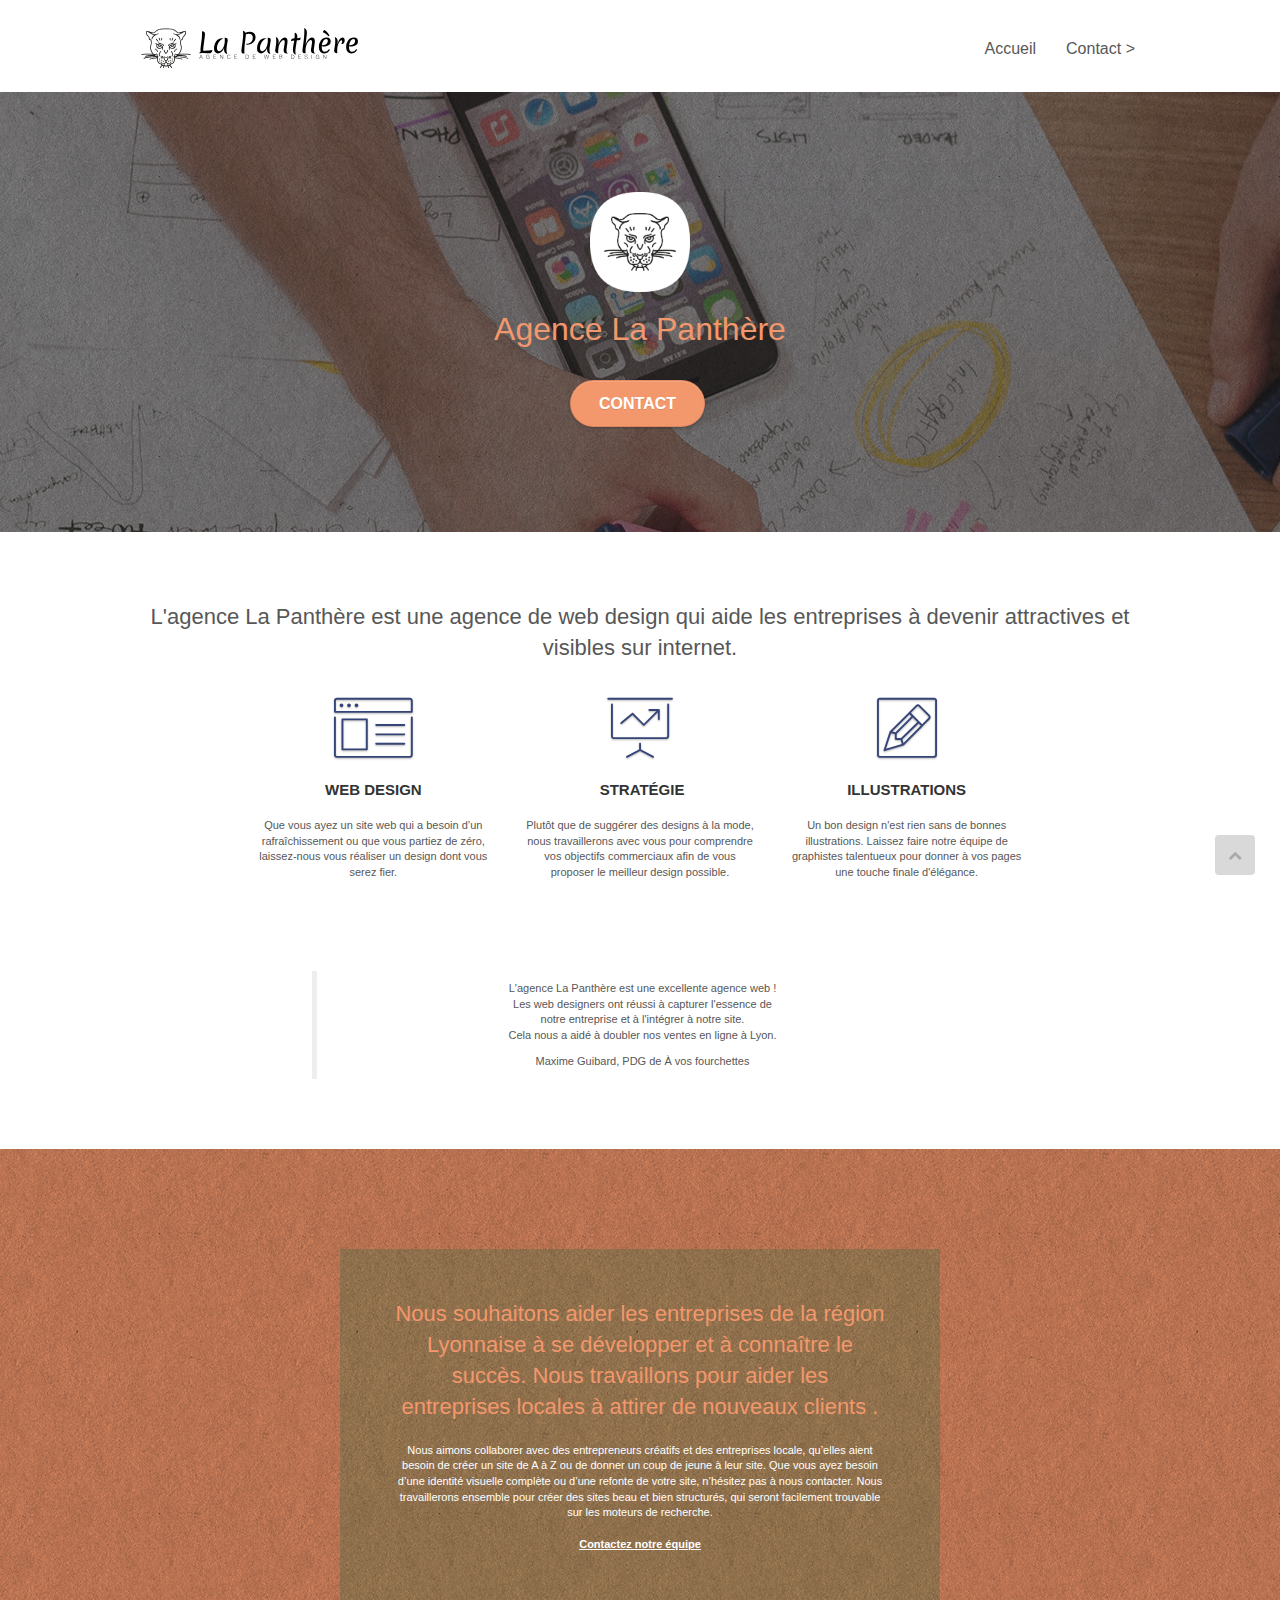
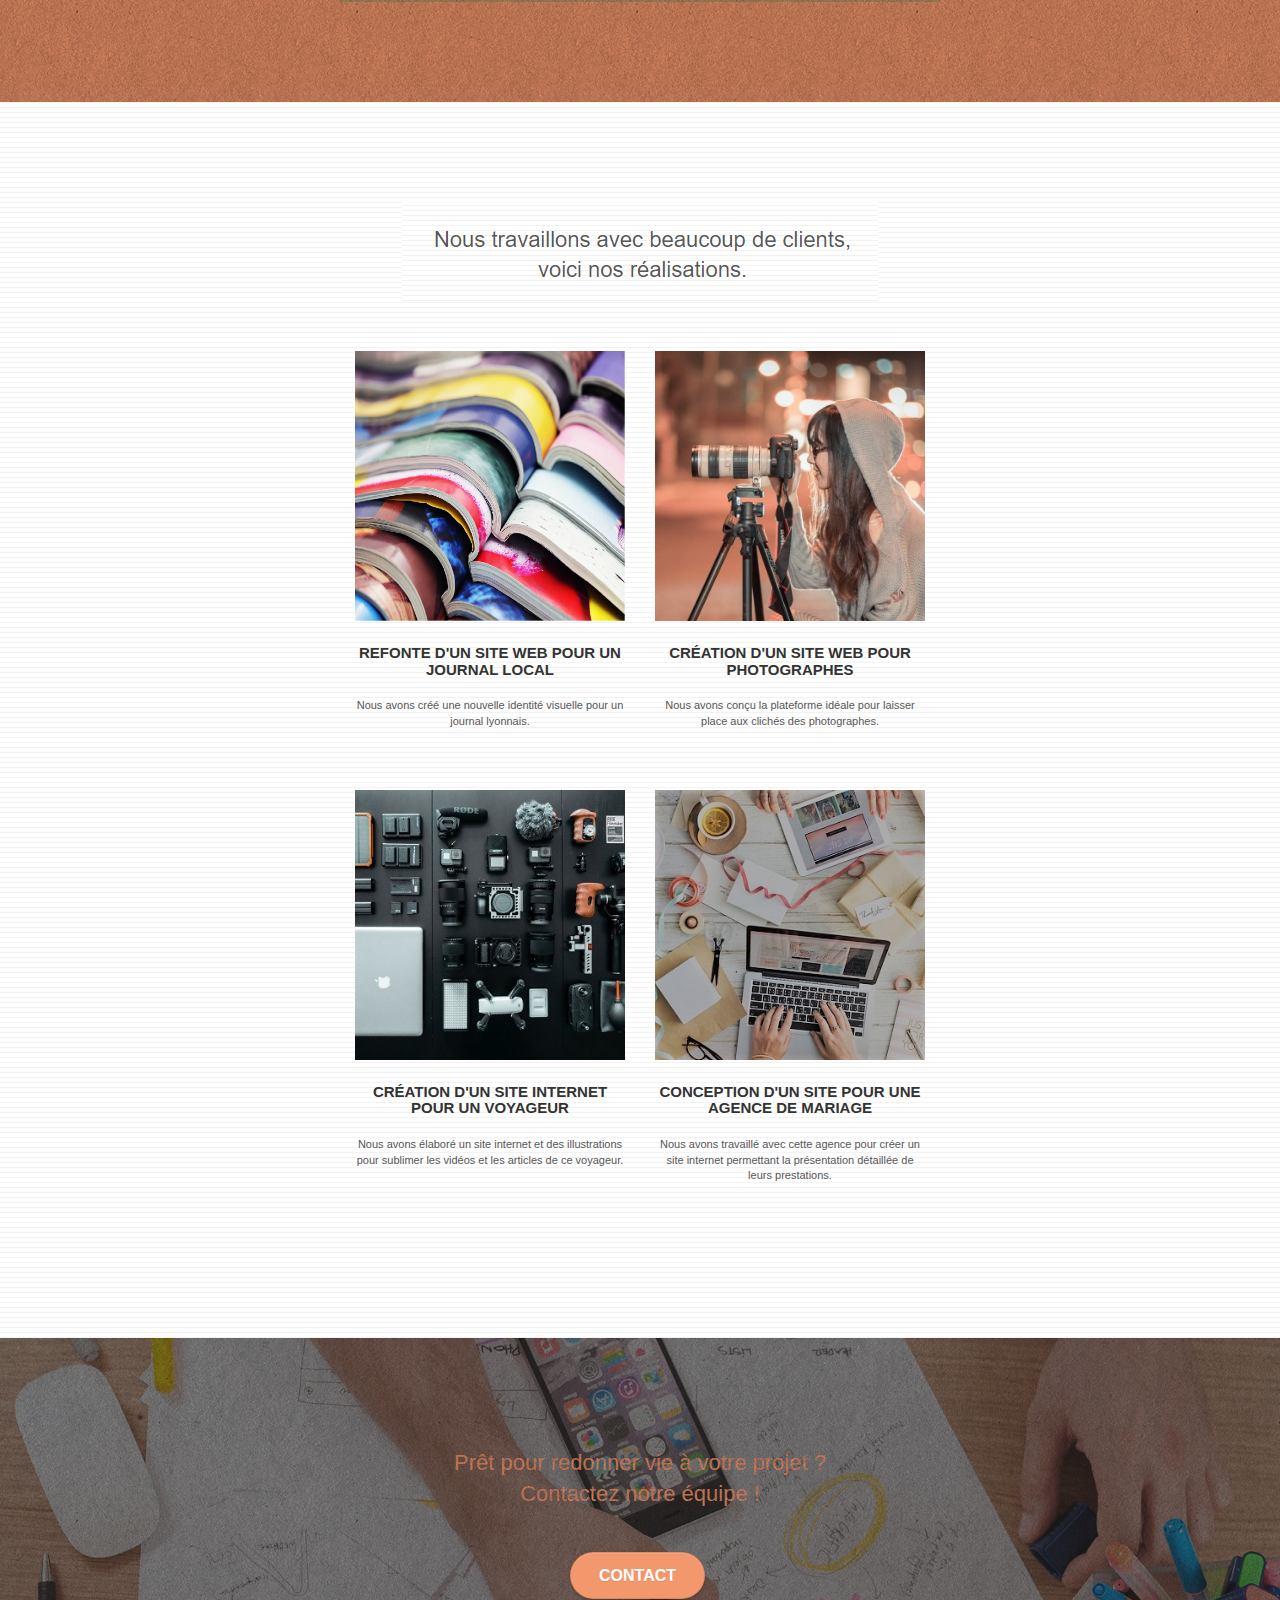
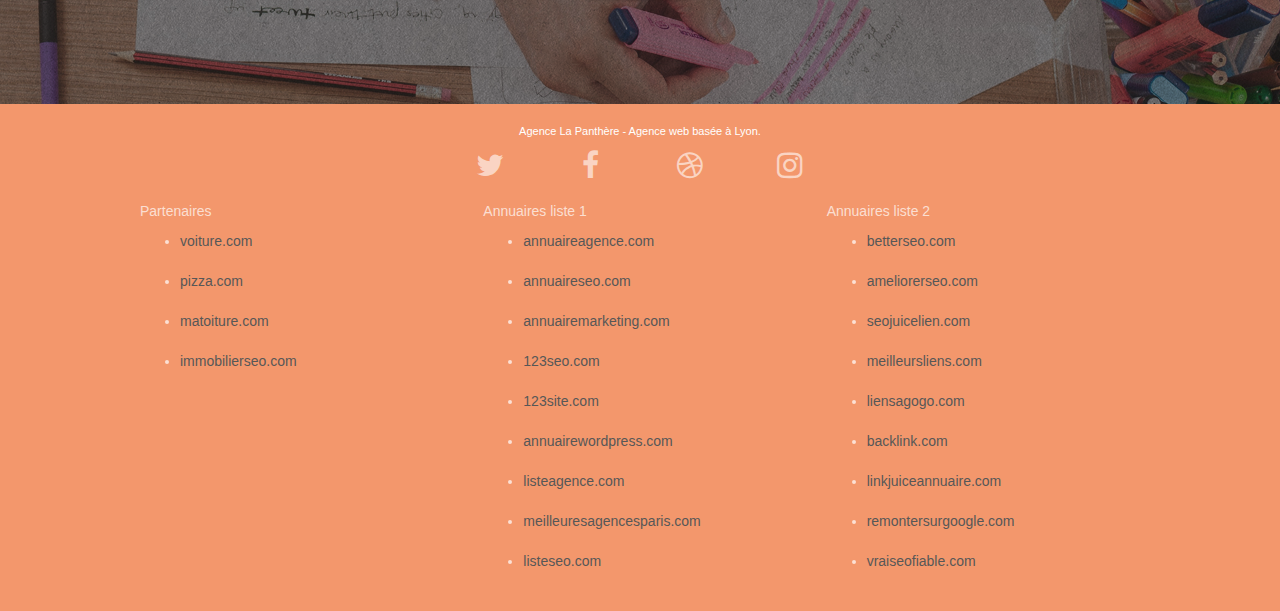
<file: index.html>
<!doctype html>
<html lang="fr">
<head>
    <meta charset="utf-8">
    <meta name="keywords" content="seo, google, site web, site internet, agence design paris, agence design, agence design,agence design,agence design,agence design,agence design,agence design,agence design,agence design">
    <meta name="description" content="L'agence La Panthère est une agence de web design qui aide les entreprises à devenir attractives et visibles sur Internet.">
    <meta name="viewport" content="width=device-width, initial-scale=1.0, viewport-fit=cover">
    <link rel="shortcut icon" type="image/png" href="favicon.jpg">
    
	<link rel="stylesheet" type="text/css" href="./css/bootstrap.css">
	<link rel="stylesheet" type="text/css" href="./style.css">
	<link rel="stylesheet" type="text/css" href="./css/font-awesome.css">
	<link rel="stylesheet" type="text/css" href="./css/et-line.css">

    <title>La Panthère | Votre Agence de Web Design | Lyon </title>

    
<!-- Analytics -->
 
<!-- Analytics END -->
    
</head>
<body>
<!-- Principal conteneur -->
<div class="page-container">
    
<!-- bloc-0 -->
<div class="bloc bgc-white l-bloc " id="bloc-0">
	<div class="container bloc-sm">

		<nav class="navbar row">
			<div class="navbar-header">
				<a class="navbar-brand" href="index.html"><img src="img/agence-la-panthere-monochrome.svg" alt="paris web design logo agence web meilleure agence" height="40" /></a>
				<button id="nav-toggle" type="button" class="ui-navbar-toggle navbar-toggle" data-toggle="collapse" data-target=".navbar-1">
					<span class="sr-only">Toggle navigation</span><span class="icon-bar"></span><span class="icon-bar"></span><span class="icon-bar"></span>
				</button>
			</div>
			<div class="collapse navbar-collapse navbar-1 special-dropdown-nav">
				<ul class="site-navigation nav navbar-nav">
					<li>
						<a href="index.html">Accueil</a>
					</li>
					<li>
						<a href="contact.html">Contact &gt;</a>
					</li>
				</ul>
			</div>
		</nav>
	</div>
</div>
<!-- bloc-0 END -->

<!-- bloc-1-presentation -->
<div class="bloc bgc-dark-slate-blue bg-banniere d-bloc bg-t-edge bloc-bg-texture texture-paper b-parallax" id="bloc-1-hero">
	<div class="container bloc-lg">
		<div class="row tight-width-whitespace">
			<div class="col-sm-12">
				<img src="img/logo.png" class="center-block image-resize-mode" width="100" alt="Agence La Panthère, agence web paris, création logo paris" />
				<h1 class="text-center hero-bloc-text tc-white ">
					Agence La Panthère
				</h1>
				<div class="text-center">
					<a href="contact.html" class="btn btn-lg btn-clean btn-rd cta-hero btn-atomic-tangerine" id="cta-hero">Contact</a>
				</div>
			</div>
		</div>
	</div>
</div>
<!-- bloc-1-presentation END -->

<!-- bloc-2-services -->
<div class="bloc bgc-white l-bloc" id="bloc-2-services">
	<div class="container bloc-md">
		<div class="row">
			<div class="col-sm-12 text-center">
				<h2>
					L'agence La Panthère est une agence de web design qui aide les entreprises à devenir attractives et visibles sur internet.
				</h2>
				<!-- suppression de l'image et remplacer par text en H2
				<img alt="agence web, agence web paris, web design paris, stratégie web" src="img/title.png" />
				-->
			</div>
		</div>
		<div class="row voffset-lg med-width-whitespace">
			<div class="col-sm-4">
				<div class="text-center">
					<span class="et-icon-browser sm-shadow icon-dark-slate-blue icons icon-lg"></span>
				</div>
				<h3 class="mg-md text-center">
					Web design
				</h3>
				<p class="text-center ">
					Que vous ayez un site web qui a besoin d&rsquo;un rafraîchissement ou que vous partiez de zéro, laissez-nous vous réaliser un design dont vous serez fier.
				</p>
			</div>
			<div class="col-sm-4">
				<div class="text-center">
					<span class="et-icon-presentation sm-shadow icon-dark-slate-blue icons icon-lg"></span>
				</div>
				<h3 class="mg-md text-center">
					&nbsp;Stratégie
				</h3>
				<p class="text-center ">
					Plutôt que de suggérer des designs à la mode, nous travaillerons avec vous pour comprendre vos objectifs commerciaux afin de vous proposer le meilleur design possible.<br>
				</p>
			</div>
			<div class="col-sm-4">
				<div class="text-center">
					<span class="et-icon-edit sm-shadow icon-dark-slate-blue icons icon-lg"></span>
				</div>
				<h3 class="mg-md text-center">
					Illustrations
				</h3>
				<p class="text-center ">
					Un bon design n'est rien sans de bonnes illustrations. Laissez faire notre équipe de graphistes talentueux pour donner à vos pages une touche finale d'élégance.
				</p>
			</div>
		</div>
		<div class="row voffset-lg voffset">
			<div class="col-xs-12 col-md-8 col-md-offset-2 text-center">
				<!-- suppression de l'image et remplacer par une citation 
				<img alt="agence web, agence web paris, web design paris, stratégie web" src="img/citation.png" />
				-->
				<blockquote>
					<p>
						L'agence La Panthère est une excellente agence web ! <br>
					Les web designers ont réussi à capturer l'essence de <br>
					notre entreprise et à l'intégrer à notre site. <br>
					Cela nous a aidé à doubler nos ventes en ligne à Lyon.
					</p>
					<p>Maxime Guibard, PDG de À vos fourchettes</p>
				</blockquote>

			</div>
		</div>
	</div>
</div>
<!-- bloc-2-services END -->

<!-- bloc-3-what-i-do -->
<div class="bloc tc-white bgc-atomic-tangerine bg-presentation d-bloc bloc-bg-texture texture-paper b-parallax" id="bloc-3-what-i-do">
	<div class="container bloc-lg">
		<div class="row tight-width-whitespace black-background">
			<div class="col-sm-12">
				<h2 class="mg-md text-center tc-white">
					Nous souhaitons aider les entreprises de la région Lyonnaise à se développer et à connaître le succès. Nous travaillons pour aider les entreprises locales à attirer de nouveaux clients .<br>
				</h2>
				<p class="text-center white">
					Nous aimons collaborer avec des entrepreneurs créatifs et des entreprises locale, qu’elles aient besoin de créer un site de A à Z ou de donner un coup de jeune à leur site. Que vous ayez besoin d’une identité visuelle complète ou d’une refonte de votre site, n’hésitez pas à nous contacter. Nous travaillerons ensemble pour créer des sites beau et bien structurés, qui seront facilement trouvable sur les moteurs de recherche. <br><br><a class="ltc-white bold-link" href="contact.html">Contactez notre équipe</a><br>
				</p>
			</div>
		</div>
	</div>
</div>
<!-- bloc-3-what-i-do END -->

<!-- bloc-4-portfolio -->
<div class="bloc bgc-white bg-lines-h2-bg bg-repeat l-bloc" id="bloc-4-portfolio">
	<div class="container bloc-lg">
		<div class="row">
			<div class="col-sm-12 text-center">
				<img alt="agence web, agence web paris, web design paris, stratégie web" src="img/title2.png" />
			</div>
		</div>
		<div class="row tight-width-whitespace portfolio-row">
			<div class="col-sm-6">
				<a href="#" data-lightbox="img/1.jpg" data-gallery-id="gallery-1" data-caption="Refonte d'un site web pour un journal local" data-frame="snapshot-lb"><img src="img/1.jpg" alt="paris web design logo agence web meilleure agence et refonte site web journal" class="img-responsive portfolio-thumb" /></a>
				<h3 class="mg-md text-center">
					Refonte d'un site web pour un journal local
				</h3>
				<p class="text-center">
					Nous avons créé une nouvelle identité visuelle pour un journal lyonnais.
				</p>
			</div>
			<div class="col-sm-6">
				<a href="#" data-lightbox="img/2.jpg" data-gallery-id="gallery-1" data-caption="Création d'un site web pour photographes" data-frame="snapshot-lb"><img src="img/2.jpg" class="img-responsive portfolio-thumb" alt="paris web design logo agence web meilleure agence, Création d'un site web pour photographes" /></a>
				<h3 class="mg-md text-center">
					Création d'un site web pour photographes
				</h3>
				<p class="text-center">
					Nous avons conçu la plateforme idéale pour laisser place aux clichés des photographes.
				</p>
			</div>
		</div>
		<div class="row tight-width-whitespace portfolio-row">
			<div class="col-sm-6">
				<a href="#" data-lightbox="img/3.jpg" data-gallery-id="gallery-1" data-caption="Création d'un site internet pour un voyageur" data-frame="snapshot-lb"><img src="img/3.jpg" class="img-responsive portfolio-thumb" alt="paris web design logo agence web meilleure agence, Création d'un site web pour voyageur"/></a>
				<h3 class="mg-md text-center">
					Création d'un site internet pour un voyageur
				</h3>
				<p class="text-center">
					Nous avons élaboré un site internet et des illustrations pour sublimer les vidéos et les articles de ce voyageur.
				</p>
			</div>
			<div class="col-sm-6">
				<a href="#" data-lightbox="img/4.jpg" data-gallery-id="gallery-1" data-caption="Conception d'un site pour une agence de mariage" data-frame="snapshot-lb"><img src="img/4.jpg" class="img-responsive portfolio-thumb" alt="paris web design logo agence web meilleure agence, Création d'un site web pour agence de mariage" /></a>
				<h3 class="mg-md text-center">
					Conception d'un site pour une agence de mariage
				</h3>
				<p class="text-center">
					Nous avons travaillé avec cette agence pour créer un site internet permettant la présentation détaillée de leurs prestations.
				</p>
			</div>
		</div>
	</div>
</div>
<!-- bloc-4-portfolio END -->

<!-- bloc-5-cta -->
<div class="bloc bgc-dark-slate-blue bg-banniere d-bloc bloc-bg-texture texture-paper" id="bloc-5-cta">
	<div class="container bloc-lg">
		<div class="row">
			<h2 class="mg-md text-center tc-white">
				Prêt pour redonner vie à votre projet ?<br>Contactez notre équipe !
			</h2>
			<div class="col-sm-12 text-center">
				<a href="contact.html" class="btn btn-atomic-tangerine btn-clean btn-rd btn-lg cta-hero">Contact</a>
			</div>
		</div>
	</div>
</div>
<!-- bloc-5-cta END -->

<!-- ajout bouton haut de page -->
<!-- ScrollToTop Button -->
<a href="#" class="bloc-button btn btn-d scrollToTop" aria-label="haut de page" onclick="scrollToTarget('1')"><span class="fa fa-chevron-up"></span></a>
<!-- ScrollToTop Button END-->

<!-- Footer - bloc-8 -->
<div class="bloc bgc-atomic-tangerine d-bloc" id="bloc-8">
	<div class="container bloc-sm">
		<div class="row">
			<div class="col-sm-12">
				<p class="text-center white">
					Agence La Panthère - Agence web basée à Lyon.<br>
				</p>
				<div class="row row-no-gutters social">
					<div class="col-sm-3">
						<div class="text-center">
							<a class="social"  aria-label="Twitter" href="https://www.twitter.com/la-panthere"><span class="fa fa-twitter icon-md"></span></a>
						</div>
					</div>
					<div class="col-sm-3">
						<div class="text-center">
							<a class="social" aria-label="Facebook" href="https://www.facebook.com.com/la-panthere"><span class="fa fa-facebook icon-md"></span></a>
						</div>
					</div>
					<div class="col-sm-3">
						<div class="text-center">
							<a class="social" aria-label="Dribbble" href="https://www.dribbble.com/la-panthere"><span class="fa fa-dribbble icon-md"></span></a>
						</div>
					</div>
					<div class="col-sm-3">
						<div class="text-center">
							<a class="social" aria-label="Instagram" href="https://www.instagram.com/la-panthere"><span class="fa fa-instagram icon-md"></span></a>
						</div>
					</div>
				</div>
				<!-- correction du lien -->
				<div class="row">
					<div class="col-sm-4">
						Partenaires
							<ul>
								<li><a href="https://voiture.com">voiture.com</a></li>
								<li><a href="https://pizza.com">pizza.com</a></li>
								<li><a href="https://matoiture.com">matoiture.com</a></li>
								<li><a href="https://immobilierseo.com">immobilierseo.com</a></li>
							</ul>		
					</div>
					<div class="col-sm-4">
						Annuaires liste 1
						<ul>
							<li><a href="https://annuaireagence.com">annuaireagence.com</a></li>
							<li><a href="https://annuaireseo.com">annuaireseo.com</a></li>
							<li><a href="https://annuairemarketing.com">annuairemarketing.com</a></li>
							<li><a href="https://123seoture.com">123seo.com</a></li>
							<li><a href="https://123site.com">123site.com</a></li>
							<li><a href="https://annuairewordpress.com">annuairewordpress.com</a></li>
							<li><a href="https://listeagence.com">listeagence.com</a></li>
							<li><a href="https://meilleuresagencesparis.com">meilleuresagencesparis.com</a></li>
							<li><a href="https://listeseo.com">listeseo.com</a></li>
						</ul>
					</div>
					<div class="col-sm-4">
						Annuaires liste 2
						<ul>
							<li><a href="https://betterseo.com">betterseo.com</a></li>
							<li><a href="https://ameliorerseo.com">ameliorerseo.com</a></li>
							<li><a href="https://seojuicelien.com">seojuicelien.com</a></li>
							<li><a href="https://meilleursliens.com">meilleursliens.com</a></li>
							<li><a href="https://liensagogo.com">liensagogo.com</a></li>
							<li><a href="https://backlink.com">backlink.com</a></li>
							<li><a href="https://linkjuiceannuaire.com">linkjuiceannuaire.com</a></li>
							<li><a href="https://remontersurgoogle.com">remontersurgoogle.com</a></li>
							<li><a href="https://vraiseofiable.com">vraiseofiable.com</a></li>
						</ul>
					</div>
				</div>
			</div>
		</div>
	</div>
</div>
<!-- Footer - bloc-8 END -->

</div>
<!-- Principal conteneur END -->
 
	
<!-- Scripts JS -->   
<script src="./js/jquery-2.1.0.js"></script>
<script src="./js/bootstrap.js"></script>
<script src="./js/blocs.js"></script>
<script src="./js/jquery.touchSwipe.js" defer></script>
<script src="./js/gmaps.js"></script>

</body>
</html>
</file>
<file: style.css>
body {
    margin: 0;
    padding: 0;
    background: #FFF;
    overflow-x: hidden;
    -webkit-font-smoothing: antialiased;
    -moz-osx-font-smoothing: grayscale;
}

a,
button {
    transition: all .3s ease-in-out;
    outline: none!important;
}

a:hover {
    text-decoration: none;
    cursor: pointer;
}

#page-loading-blocs-notifaction {
    position: fixed;
    top: 0;
    bottom: 0;
    width: 100%;
    z-index: 100000;
    background: #FFFFFF url("img/pageload-spinner.gif") no-repeat center center;
}

.bloc {
    width: 100%;
    clear: both;
    background: 50% 50% no-repeat;
    padding: 0 50px;
    -webkit-background-size: cover;
    -moz-background-size: cover;
    -o-background-size: cover;
    background-size: cover;
    position: relative;
}

.bloc .container {
    padding-left: 0;
    padding-right: 0;
}

.bloc-lg {
    padding: 100px 50px;
}

.bloc-md {
    padding: 50px;
}

.bloc-sm {
    padding: 20px 50px;
}

.bg-center,
.bg-l-edge,
.bg-r-edge,
.bg-t-edge,
.bg-b-edge,
.bg-tl-edge,
.bg-bl-edge,
.bg-tr-edge,
.bg-br-edge,
.bg-repeat {
    -webkit-background-size: auto!important;
    -moz-background-size: auto!important;
    -o-background-size: auto!important;
    background-size: auto!important;
}

.bg-repeat {
    background: repeat;
}

.bg-t-edge {
    background: top no-repeat;
}

.bloc-bg-texture::before {
    content: "";
    background-size: 2px 2px;
    position: absolute;
    top: 0;
    bottom: 0;
    left: 0;
    right: 0;
}

.texture-paper::before {
    background: url("img/texture-paper.png");
    background-size: 280px 280px;
}

.b-parallax {
    background-attachment: fixed;
}

.d-bloc {
    color: rgba(255, 255, 255, .7);
}

.d-bloc button:hover {
    color: rgba(255, 255, 255, .9);
}

.d-bloc .icon-round,
.d-bloc .icon-square,
.d-bloc .icon-rounded,
.d-bloc .icon-semi-rounded-a,
.d-bloc .icon-semi-rounded-b {
    border-color: rgba(255, 255, 255, .9);
}

.d-bloc .divider-h span {
    border-color: rgba(255, 255, 255, .2);
}

.d-bloc .a-btn,
.d-bloc .navbar a,
.d-bloc .navbar-brand,
.d-bloc a .icon-sm,
.d-bloc a .icon-md,
.d-bloc a .icon-lg,
.d-bloc a .icon-xl,
.d-bloc h1 a,
.d-bloc h2 a,
.d-bloc h3 a,
.d-bloc h4 a,
.d-bloc h5 a,
.d-bloc h6 a,
.d-bloc p a {
    color: rgba(255, 255, 255, .6);
}

.d-bloc .a-btn:hover,
.d-bloc .navbar a:hover,
.d-bloc .navbar-brand:hover,
.d-bloc a:hover .icon-sm,
.d-bloc a:hover .icon-md,
.d-bloc a:hover .icon-lg,
.d-bloc a:hover .icon-xl,
.d-bloc h1 a:hover,
.d-bloc h2 a:hover,
.d-bloc h3 a:hover,
.d-bloc h4 a:hover,
.d-bloc h5 a:hover,
.d-bloc h6 a:hover,
.d-bloc p a:hover {
    color: rgba(255, 255, 255, 1);
}

.d-bloc .navbar-toggle .icon-bar {
    background: rgba(255, 255, 255, 1);
}

.d-bloc .btn-wire,
.d-bloc .btn-wire:hover {
    color: rgba(255, 255, 255, 1);
    border-color: rgba(255, 255, 255, 1);
}

.d-bloc .panel {
    color: rgba(0, 0, 0, .5);
}

.d-bloc .panel button:hover {
    color: rgba(0, 0, 0, .7);
}

.d-bloc .panel icon {
    border-color: rgba(0, 0, 0, .7);
}

.d-bloc .panel .divider-h span {
    border-color: rgba(0, 0, 0, .1);
}

.d-bloc .panel .a-btn {
    color: rgba(0, 0, 0, .6);
}

.d-bloc .panel .a-btn:hover {
    color: rgba(0, 0, 0, 1);
}

.d-bloc .panel .btn-wire,
.d-bloc .panel .btn-wire:hover {
    color: rgba(0, 0, 0, .7);
    border-color: rgba(0, 0, 0, .3);
}

.d-bloc .panel,
.l-bloc {
    color: rgba(0, 0, 0, .5);
}

.d-bloc .panel button:hover,
.l-bloc button:hover {
    color: rgba(0, 0, 0, .7);
}

.l-bloc .icon-round,
.l-bloc .icon-square,
.l-bloc .icon-rounded,
.l-bloc .icon-semi-rounded-a,
.l-bloc .icon-semi-rounded-b {
    border-color: rgba(0, 0, 0, .7);
}

.d-bloc .panel .divider-h span,
.l-bloc .divider-h span {
    border-color: rgba(0, 0, 0, .1);
}

.d-bloc .panel .a-btn,
.l-bloc .a-btn,
.l-bloc .navbar a,
.l-bloc .navbar-brand,
.l-bloc a .icon-sm,
.l-bloc a .icon-md,
.l-bloc a .icon-lg,
.l-bloc a .icon-xl,
.l-bloc h1 a,
.l-bloc h2 a,
.l-bloc h3 a,
.l-bloc h4 a,
.l-bloc h5 a,
.l-bloc h6 a,
.l-bloc p a {
    color: rgba(0, 0, 0, .6);
}

.d-bloc .panel .a-btn:hover,
.l-bloc .a-btn:hover,
.l-bloc .navbar a:hover,
.l-bloc .navbar-brand:hover,
.l-bloc a:hover .icon-sm,
.l-bloc a:hover .icon-md,
.l-bloc a:hover .icon-lg,
.l-bloc a:hover .icon-xl,
.l-bloc h1 a:hover,
.l-bloc h2 a:hover,
.l-bloc h3 a:hover,
.l-bloc h4 a:hover,
.l-bloc h5 a:hover,
.l-bloc h6 a:hover,
.l-bloc p a:hover {
    color: rgba(0, 0, 0, 1);
}

.l-bloc .navbar-toggle .icon-bar {
    color: rgba(0, 0, 0, .6);
}

.d-bloc .panel .btn-wire,
.d-bloc .panel .btn-wire:hover,
.l-bloc .btn-wire,
.l-bloc .btn-wire:hover {
    color: rgba(0, 0, 0, .7);
    border-color: rgba(0, 0, 0, .3);
}

.voffset {
    margin-top: 30px;
}

.voffset-lg {
    margin-top: 80px;
}

.row-no-gutters {
    margin-right: 0;
    margin-left: 0;
}

.row.row-no-gutters > [class^="col-"],
.row.row-no-gutters > [class*=" col-"] {
    padding-right: 0;
    padding-left: 0;
}

#bloc-1-hero h1 {
    font-size: 32px;
}

.navbar {
    margin-bottom: 0;
    z-index: 1;
}

.navbar-brand {
    height: auto;
    padding: 3px 15px;
    font-size: 25px;
    font-weight: normal;
    font-weight: 600;
    line-height: 44px;
}

.navbar-brand img {
    max-height: 200px;
    margin: 0 5px 0 0;
    display: inline;
}

.navbar-brand img[src$=svg] {
    min-width: 100px;
}

.nav-center .navbar-brand img {
    margin: 0;
}

.navbar .nav {
    padding-top: 2px;
    margin-right: -16px;
    float: right;
    z-index: 1;
}

.nav > li {
    float: left;
    margin-top: 4px;
    font-size: 16px;
}

.navbar-nav .open .dropdown-menu > li > a {
    text-align: inherit;
}

.nav > li a:hover,
.nav > li a:focus {
    background: transparent;
}

.navbar-toggle {
    margin: 10px 10px 0 0;
    border: 0px;
}

.navbar-toggle:hover {
    background: transparent!important;
}

.navbar-toggle .icon-bar {
    background-color: rgba(0, 0, 0, .5);
    width: 26px;
}

.nav-invert .navbar .nav {
    float: left;
}

.nav-invert .navbar-header,
.nav-invert .navbar-brand {
    float: right;
    position: relative;
    z-index: 2;
}

@media (min-width: 768px) {
    .site-navigation {
        position: absolute;
        top: 50%;
        right: 20px;
        transform: translate(0, -50%);
        -webkit-transform: translateY(-50%);
    }
    .nav > li .dropdown-menu a,
    .nav > li .dropdown-menu a:hover {
        color: #484848;
    }
    .nav-invert .site-navigation {
        left: 0;
        right: 0;
    }
    .nav-center {
        text-align: center;
    }
    .nav-center .navbar-header {
        width: 100%;
    }
    .nav-center .navbar-header,
    .nav-center .navbar-brand,
    .nav-center .nav > li {
        float: none;
        display: inline-block;
    }
    .nav-center .site-navigation {
        position: relative;
        width: 100%;
        right: 0;
        margin-right: 0px;
        margin-top: 20px;
    }
    .nav-center.mini-nav .navbar-toggle {
        float: none;
        margin: 10px auto 0;
    }
}

.nav > li > .dropdown a {
    background: none!important;
    display: block;
    padding: 14px 15px;
}

nav .caret {
    margin: 0 5px;
}

.dropdown-menu .dropdown-menu {
    top: -8px;
    left: 100%;
}

.dropdown-menu .dropmenu-flow-right {
    top: 100%;
    left: 0;
    margin-left: -1px;
    border-top-left-radius: 0;
    border-top-right-radius: 0;
}

.dropdown-menu .dropdown span {
    border: 4px solid black;
    border-top-color: transparent;
    border-right-color: transparent;
    border-bottom-color: transparent;
    margin: 6px -5px 0 0!important;
    float: right;
}

.mg-md {
    margin-top: 10px;
    margin-bottom: 20px;
}

.mg-lg {
    margin-top: 10px;
    margin-bottom: 40px;
}

.btn {
    margin: 0 5px 5px 0;
}

.btn.pull-right {
    margin: 0 0 5px 5px;
}

.btn-d,
.btn-d:hover,
.btn-d:focus {
    color: #FFF;
    background: rgba(0, 0, 0, .3);
}

button {
    outline: none!important;
}

.btn-rd {
    border-radius: 40px;
}

.btn-clean {
    border: 1px solid rgba(0, 0, 0, .08);
    border-bottom-color: rgba(0, 0, 0, .1);
    text-shadow: 0 1px 0 rgba(0, 0, 1, .1);
    box-shadow: 0 1px 3px rgba(0, 0, 1, .25), inset 0 1px 0 0 rgba(255, 255, 255, .15);
}

.icon-md {
    font-size: 30px!important;
}

.icon-lg {
    font-size: 60px!important;
}

.sm-shadow {
    text-shadow: 0 1px 2px rgba(0, 0, 0, .3);
}

.panel-sq,
.panel-sq .panel-heading,
.panel-sq .panel-footer {
    border-radius: 0;
}

.panel-rd {
    border-radius: 30px;
}

.panel-rd .panel-heading {
    border-radius: 29px 29px 0 0;
}

.panel-rd .panel-footer {
    border-radius: 0 0 29px 29px;
}

.form-control {
    border-color: rgba(0, 0, 0, .1);
    box-shadow: none;
}

.scrollToTop {
    width: 40px;
    height: 40px;
    position: fixed;
    bottom: 20px;
    right: 20px;
    opacity: 0.5;/*changer l'opacité de zero à 0.5 pour le rendre visible*/
    z-index: 500;
    transition: all .3s ease-in-out;
}

.scrollToTop span {
    margin-top: 6px;
}

.showScrollTop {
    font-size: 14px;
    opacity: 1;
}

a[data-lightbox] {
    position: relative;
    display: block;
    text-align: center;
}

a[data-lightbox]:hover::before {
    content: "+";
    font-family: "HelveticaNeue-Light", "Helvetica Neue Light", "Helvetica Neue", Helvetica, Arial;
    font-size: 32px;
    width: 50px;
    height: 50px;
    margin-left: -25px;
    border-radius: 50%;
    background: rgba(0, 0, 0, .6);
    color: #FFF;
    font-weight: 100;
    z-index: 1;
    position: absolute;
    top: 50%;
    transform: translateY(-50%);
    -webkit-transform: translateY(-50%);
}

a[data-lightbox]:hover img {
    opacity: 0.6;
    -webkit-animation-fill-mode: none;
    animation-fill-mode: none;
}

#lightbox-modal {
    display: flex;
    align-items: center;
}

#lightbox-modal .modal-dialog {
    width: 90%;
    max-width: 900px;
    margin: 0 auto 0;
}

#lightbox-modal .modal-dialog img {
    max-height: 90vh;
    margin: 0 auto;
}

.lightbox-caption {
    padding: 20px;
    color: #FFF;
    background: rgba(0, 0, 0, .5);
    position: absolute;
    left: 15px;
    right: 15px;
    bottom: 5px;
}

.close-lightbox {
    color: #FFF;
    font-size: 30px;
    position: absolute;
    top: 20px;
    right: 20px;
    z-index: 20;
    background: rgba(0, 0, 0, .5);
    border: none;
    line-height: 30px;
    padding: 0 9px 5px;
    opacity: 0.3;
}

.close-lightbox:hover,
.next-lightbox:hover,
.prev-lightbox:hover {
    opacity: 1.0;
    color: #FFF;
}

.next-lightbox,
.prev-lightbox {
    font-size: 20px;
    color: rgba(255, 255, 255, .9);
    background: rgba(0, 0, 0, .5);
    transition: all .2s ease-in-out;
    position: absolute;
    top: 45%;
    z-index: 1;
    opacity: 0.4;
}

.next-lightbox {
    padding: 6px 8px 1px 13px;
    right: 25px;
}

.prev-lightbox {
    padding: 6px 13px 1px 10px;
    left: 25px;
}

.snapshot-lb .modal-body {
    padding-bottom: 45px;
}

.snapshot-lb .lightbox-caption {
    padding: 0;
    color: rgba(0, 0, 0, .5);
    background: none;
}

h1,
h2,
h3,
h4,
h5,
h6,
p,
label,
.btn,
a {
    font-family: "helvetica";
    font-weight: 400;
    color: #575757!important;
}
ul li, ul li a{
    padding-top: 10px;
    padding-bottom: 10px;
}

.container {
    max-width: 1000px;
}

.hero-bloc-text {
    font-size: 38px;
}

.hero-bloc-text-sub {
    font-size: 36px;
}

.statement-bloc-text {
    line-height: 26px;
    font-style: italic;
    font-size: 20px;
    text-align: center;
    font-weight: lighter;
    max-width: 520px;
    margin: auto auto auto auto;
}

p {
    font-size: 11px;
}

.tight-width-whitespace {
    max-width: 600px;
    margin: auto auto auto auto;
}

.h1 {
    font-size: 20px;
    font-family: "Open Sans";
}

.cta-hero {
    margin-top: 22px;
    color: #FFFFFF!important;
    text-transform: uppercase;
    padding: 12px 28px 12px 28px;
    font-size: 16px;
    font-weight: 700;
}

.social {
    max-width: 400px;
    margin: auto auto auto auto;
    padding-bottom: 20px;
}

h2 {
    font-size: 22px;
    line-height: 1.4em;
}

h3 {
    font-size: 15px;
    text-transform: uppercase;
    font-weight: 700;
    color: #333333!important;
}

.med-width-whitespace {
    max-width: 800px;
    margin: auto auto auto auto;
    box-shadow: 0px 0px 0px #000000;
}

h1 {
    color: #333333!important;
}

h4 {
    color: #333333!important;
}

.icons {
    margin-bottom: 14px;
    margin-top: 24px;
}

.white {
    color: #FFFFFF!important;
}

.portfolio-thumb {
    margin-bottom: 24px;
}

.portfolio-row {
    margin-bottom: 44px;
    margin-top: 50px;
}

.avatar {
    box-shadow: 0px 4px 9px rgba(0, 0, 0, 0.3);
}

.black-background {
    background-color: rgba(165, 147, 99, 0.7);
    padding: 40px 40px 40px 40px;
}

.bold-link {
    font-weight: 900;
    text-decoration: underline!important;
}

.bgc-white {
    background-color: #FFFFFF;
}

.bgc-dark-slate-blue {
    background-color: #364577;
}

.bgc-atomic-tangerine {
    background-color: #F3976C;
}

.tc-white {
    color: #F3976C!important;
}

.btn-atomic-tangerine {
    background: #F3976C;
    color: #FFFFFF!important;
}

.btn-atomic-tangerine:hover {
    background: #c27956!important;
    color: #FFFFFF!important;
}

.ltc-white {
    color: #FFFFFF!important;
}

.ltc-white:hover {
    color: #cccccc!important;
}

.ltc-atomic-tangerine {
    color: #F3976C!important;
}

.ltc-atomic-tangerine:hover {
    color: #c27956!important;
}

.icon-dark-slate-blue {
    color: #364577!important;
    border-color: #364577!important;
}

.bg-dots-bg {
    background-image: url("img/dots-bg.png");
}

.bg-lines-h2-bg {
    background-image: url("img/lines-h2-bg.png");
}

.bg-banniere {
    background-image: url("img/agence-la-panthere.jpg");
}

.bg-presentation {
    background-image: url("img/image-de-presentation.jpg");
}

@media (max-width: 1024px) {
    .bloc {
        padding-left: 20px;
        padding-right: 20px;
    }
    .bloc.full-width-bloc,
    .bloc-tile-2.full-width-bloc .container,
    .bloc-tile-3.full-width-bloc .container,
    .bloc-tile-4.full-width-bloc .container {
        padding-left: 0;
        padding-right: 0;
    }
}

@media (max-width: 992px) and (min-width: 768px) {
    .navbar .nav {
        max-width: 80%
    }
    .nav-center.navbar .nav {
        max-width: 100%
    }
}
/*Ajustement du font pour les petits écrans*/
@media (max-width: 992px) {
    p, html {
        font-size: 12px;
    }
}


@media only screen and (min-device-width: 768px) and (max-device-width: 1024px) and (orientation: landscape) {
    .b-parallax {
        background-attachment: scroll;
    }
}

@media only screen and (min-device-width: 1024px) and (max-device-width: 1366px) and (-webkit-min-device-pixel-ratio: 1.5) {
    .b-parallax {
        background-attachment: scroll;
    }
}

@media (max-width: 991px) {
    .container {
        width: 100%;
    }
    .b-parallax {
        background-attachment: scroll;
    }
    .page-container,
    #hero-bloc {
        overflow-x: hidden;
        position: relative;
    }
    .bloc {
        padding-left: constant(safe-area-inset-left);
        padding-right: constant(safe-area-inset-right);
    }
    .bloc-group,
    .bloc-group .bloc {
        display: block;
        width: 100%;
    }
    .bloc-fill-screen .fill-bloc-top-edge,
    .bloc-fill-screen .fill-bloc-bottom-edge {
        padding: 0 20px;
        padding-left: constant(safe-area-inset-left);
        padding-right: constant(safe-area-inset-right);
    }
}

@media (max-width: 767px) {
    .page-container {
        overflow-x: hidden;
        position: relative;
    }
    h1,
    h2,
    h3,
    h4,
    h5,
    h6,
    p,
    #disqus_thread {
        padding-left: 10px!important;
        padding-right: 10px!important;
    }
    .b-parallax {
        background-attachment: scroll;
    }
    .navbar .nav {
        padding-top: 0;
        border-top: 1px solid rgba(0, 0, 0, .2);
        float: none!important;
    }
    .navbar.row {
        margin-left: 0;
        margin-right: 0;
    }
    .site-navigation {
        position: inherit;
        transform: none;
        -webkit-transform: none;
        -ms-transform: none;
    }
    .nav > li {
        margin-top: 0;
        border-bottom: 1px solid rgba(0, 0, 0, .1);
        background: rgba(0, 0, 0, .05);
        text-align: left;
        padding-left: 15px;
        width: 100%;
    }
    .nav > li:hover {
        background: rgba(0, 0, 0, .08);
    }
    .dropdown .dropdown a .caret {
        float: none;
        margin: 5px 0 0 10px!important;
        border: 4px solid black;
        border-bottom-color: transparent;
        border-right-color: transparent;
        border-left-color: transparent;
    }
    #hero-bloc .navbar .nav {
        background: rgba(0, 0, 0, .8);
    }
    #hero-bloc .navbar .nav a {
        color: rgba(255, 255, 255, .6);
    }
    .hero {
        padding: 50px 0;
    }
    .hero-nav {
        left: -1px;
        right: -1px;
    }
    .navbar-collapse {
        padding: 0;
        overflow-x: hidden;
        -webkit-box-shadow: none;
        box-shadow: none;
    }
    .navbar-brand img {
        max-height: 40px;
        width: auto;
    }
    .nav-invert .navbar-header {
        float: none;
        width: 100%;
    }
    .nav-invert .navbar-toggle {
        float: left;
        margin-left: 10px;
    }
    .bloc {
        padding-left: 0;
        padding-right: 0;
    }
    .bloc-xxl,
    .bloc-xl,
    .bloc-lg {
        padding: 40px 0;
    }
    .bloc-sm,
    .bloc-md {
        padding-left: 0;
        padding-right: 0;
    }
    .bloc-tile-2 .container,
    .bloc-tile-3 .container,
    .bloc-tile-4 .container,
    .bloc-fill-screen .fill-bloc-top-edge,
    .bloc-fill-screen .fill-bloc-bottom-edge {
        padding-left: 0;
        padding-right: 0;
    }
    .a-block {
        padding: 0 10px;
    }
    .btn-dwn {
        display: none;
    }
    .voffset {
        margin-top: 5px;
    }
    .voffset-md {
        margin-top: 20px;
    }
    .voffset-lg {
        margin-top: 30px;
    }
    form {
        padding: 5px;
    }
    .close-lightbox {
        display: inline-block;
    }
    .blocsapp-device-iphone5 {
        background-size: 216px 425px;
        padding-top: 60px;
        width: 216px;
        height: 425px;
    }
    .blocsapp-device-iphone5 img {
        width: 180px;
        height: 320px;
    }
}

@media (max-width: 400px) {
    .bloc {
        padding-left: 0;
        padding-right: 0;
    }
}

@media (max-width: 767px) {
    .bloc-mob-center-text {
        text-align: center;
    }
}
</file>
<file: css/et-line.css>
@font-face {
    font-family: et-line;
    src: url(../fonts/et-line.eot);
    src: url(../fonts/et-line.eot?#iefix) format('embedded-opentype'), url(../fonts/et-line.woff) format('woff'), url(../fonts/et-line.ttf) format('truetype'), url(../fonts/et-line.svg#et-line) format('svg');
    font-weight: 400;
    font-style: normal
}

.et-icon-adjustments,
.et-icon-alarmclock,
.et-icon-anchor,
.et-icon-aperture,
.et-icon-attachment,
.et-icon-bargraph,
.et-icon-basket,
.et-icon-beaker,
.et-icon-bike,
.et-icon-book-open,
.et-icon-briefcase,
.et-icon-browser,
.et-icon-calendar,
.et-icon-camera,
.et-icon-caution,
.et-icon-chat,
.et-icon-circle-compass,
.et-icon-clipboard,
.et-icon-clock,
.et-icon-cloud,
.et-icon-compass,
.et-icon-desktop,
.et-icon-dial,
.et-icon-document,
.et-icon-documents,
.et-icon-download,
.et-icon-dribbble,
.et-icon-edit,
.et-icon-envelope,
.et-icon-expand,
.et-icon-facebook,
.et-icon-flag,
.et-icon-focus,
.et-icon-gears,
.et-icon-genius,
.et-icon-gift,
.et-icon-global,
.et-icon-globe,
.et-icon-googleplus,
.et-icon-grid,
.et-icon-happy,
.et-icon-hazardous,
.et-icon-heart,
.et-icon-hotairballoon,
.et-icon-hourglass,
.et-icon-key,
.et-icon-laptop,
.et-icon-layers,
.et-icon-lifesaver,
.et-icon-lightbulb,
.et-icon-linegraph,
.et-icon-linkedin,
.et-icon-lock,
.et-icon-magnifying-glass,
.et-icon-map,
.et-icon-map-pin,
.et-icon-megaphone,
.et-icon-mic,
.et-icon-mobile,
.et-icon-newspaper,
.et-icon-notebook,
.et-icon-paintbrush,
.et-icon-paperclip,
.et-icon-pencil,
.et-icon-phone,
.et-icon-picture,
.et-icon-pictures,
.et-icon-piechart,
.et-icon-presentation,
.et-icon-pricetags,
.et-icon-printer,
.et-icon-profile-female,
.et-icon-profile-male,
.et-icon-puzzle,
.et-icon-quote,
.et-icon-recycle,
.et-icon-refresh,
.et-icon-ribbon,
.et-icon-rss,
.et-icon-sad,
.et-icon-scissors,
.et-icon-scope,
.et-icon-search,
.et-icon-shield,
.et-icon-speedometer,
.et-icon-strategy,
.et-icon-streetsign,
.et-icon-tablet,
.et-icon-target,
.et-icon-telescope,
.et-icon-toolbox,
.et-icon-tools,
.et-icon-tools-2,
.et-icon-trophy,
.et-icon-tumblr,
.et-icon-twitter,
.et-icon-upload,
.et-icon-video,
.et-icon-wallet,
.et-icon-wine {
    font-family: et-line;
    speak: none;
    font-style: normal;
    font-weight: 400;
    font-variant: normal;
    text-transform: none;
    line-height: 1;
    -webkit-font-smoothing: antialiased;
    -moz-osx-font-smoothing: grayscale;
    display: inline-block
}

.et-icon-mobile:before {
    content: "\e000"
}

.et-icon-laptop:before {
    content: "\e001"
}

.et-icon-desktop:before {
    content: "\e002"
}

.et-icon-tablet:before {
    content: "\e003"
}

.et-icon-phone:before {
    content: "\e004"
}

.et-icon-document:before {
    content: "\e005"
}

.et-icon-documents:before {
    content: "\e006"
}

.et-icon-search:before {
    content: "\e007"
}

.et-icon-clipboard:before {
    content: "\e008"
}

.et-icon-newspaper:before {
    content: "\e009"
}

.et-icon-notebook:before {
    content: "\e00a"
}

.et-icon-book-open:before {
    content: "\e00b"
}

.et-icon-browser:before {
    content: "\e00c"
}

.et-icon-calendar:before {
    content: "\e00d"
}

.et-icon-presentation:before {
    content: "\e00e"
}

.et-icon-picture:before {
    content: "\e00f"
}

.et-icon-pictures:before {
    content: "\e010"
}

.et-icon-video:before {
    content: "\e011"
}

.et-icon-camera:before {
    content: "\e012"
}

.et-icon-printer:before {
    content: "\e013"
}

.et-icon-toolbox:before {
    content: "\e014"
}

.et-icon-briefcase:before {
    content: "\e015"
}

.et-icon-wallet:before {
    content: "\e016"
}

.et-icon-gift:before {
    content: "\e017"
}

.et-icon-bargraph:before {
    content: "\e018"
}

.et-icon-grid:before {
    content: "\e019"
}

.et-icon-expand:before {
    content: "\e01a"
}

.et-icon-focus:before {
    content: "\e01b"
}

.et-icon-edit:before {
    content: "\e01c"
}

.et-icon-adjustments:before {
    content: "\e01d"
}

.et-icon-ribbon:before {
    content: "\e01e"
}

.et-icon-hourglass:before {
    content: "\e01f"
}

.et-icon-lock:before {
    content: "\e020"
}

.et-icon-megaphone:before {
    content: "\e021"
}

.et-icon-shield:before {
    content: "\e022"
}

.et-icon-trophy:before {
    content: "\e023"
}

.et-icon-flag:before {
    content: "\e024"
}

.et-icon-map:before {
    content: "\e025"
}

.et-icon-puzzle:before {
    content: "\e026"
}

.et-icon-basket:before {
    content: "\e027"
}

.et-icon-envelope:before {
    content: "\e028"
}

.et-icon-streetsign:before {
    content: "\e029"
}

.et-icon-telescope:before {
    content: "\e02a"
}

.et-icon-gears:before {
    content: "\e02b"
}

.et-icon-key:before {
    content: "\e02c"
}

.et-icon-paperclip:before {
    content: "\e02d"
}

.et-icon-attachment:before {
    content: "\e02e"
}

.et-icon-pricetags:before {
    content: "\e02f"
}

.et-icon-lightbulb:before {
    content: "\e030"
}

.et-icon-layers:before {
    content: "\e031"
}

.et-icon-pencil:before {
    content: "\e032"
}

.et-icon-tools:before {
    content: "\e033"
}

.et-icon-tools-2:before {
    content: "\e034"
}

.et-icon-scissors:before {
    content: "\e035"
}

.et-icon-paintbrush:before {
    content: "\e036"
}

.et-icon-magnifying-glass:before {
    content: "\e037"
}

.et-icon-circle-compass:before {
    content: "\e038"
}

.et-icon-linegraph:before {
    content: "\e039"
}

.et-icon-mic:before {
    content: "\e03a"
}

.et-icon-strategy:before {
    content: "\e03b"
}

.et-icon-beaker:before {
    content: "\e03c"
}

.et-icon-caution:before {
    content: "\e03d"
}

.et-icon-recycle:before {
    content: "\e03e"
}

.et-icon-anchor:before {
    content: "\e03f"
}

.et-icon-profile-male:before {
    content: "\e040"
}

.et-icon-profile-female:before {
    content: "\e041"
}

.et-icon-bike:before {
    content: "\e042"
}

.et-icon-wine:before {
    content: "\e043"
}

.et-icon-hotairballoon:before {
    content: "\e044"
}

.et-icon-globe:before {
    content: "\e045"
}

.et-icon-genius:before {
    content: "\e046"
}

.et-icon-map-pin:before {
    content: "\e047"
}

.et-icon-dial:before {
    content: "\e048"
}

.et-icon-chat:before {
    content: "\e049"
}

.et-icon-heart:before {
    content: "\e04a"
}

.et-icon-cloud:before {
    content: "\e04b"
}

.et-icon-upload:before {
    content: "\e04c"
}

.et-icon-download:before {
    content: "\e04d"
}

.et-icon-target:before {
    content: "\e04e"
}

.et-icon-hazardous:before {
    content: "\e04f"
}

.et-icon-piechart:before {
    content: "\e050"
}

.et-icon-speedometer:before {
    content: "\e051"
}

.et-icon-global:before {
    content: "\e052"
}

.et-icon-compass:before {
    content: "\e053"
}

.et-icon-lifesaver:before {
    content: "\e054"
}

.et-icon-clock:before {
    content: "\e055"
}

.et-icon-aperture:before {
    content: "\e056"
}

.et-icon-quote:before {
    content: "\e057"
}

.et-icon-scope:before {
    content: "\e058"
}

.et-icon-alarmclock:before {
    content: "\e059"
}

.et-icon-refresh:before {
    content: "\e05a"
}

.et-icon-happy:before {
    content: "\e05b"
}

.et-icon-sad:before {
    content: "\e05c"
}

.et-icon-facebook:before {
    content: "\e05d"
}

.et-icon-twitter:before {
    content: "\e05e"
}

.et-icon-googleplus:before {
    content: "\e05f"
}

.et-icon-rss:before {
    content: "\e060"
}

.et-icon-tumblr:before {
    content: "\e061"
}

.et-icon-linkedin:before {
    content: "\e062"
}

.et-icon-dribbble:before {
    content: "\e063"
}
</file>
